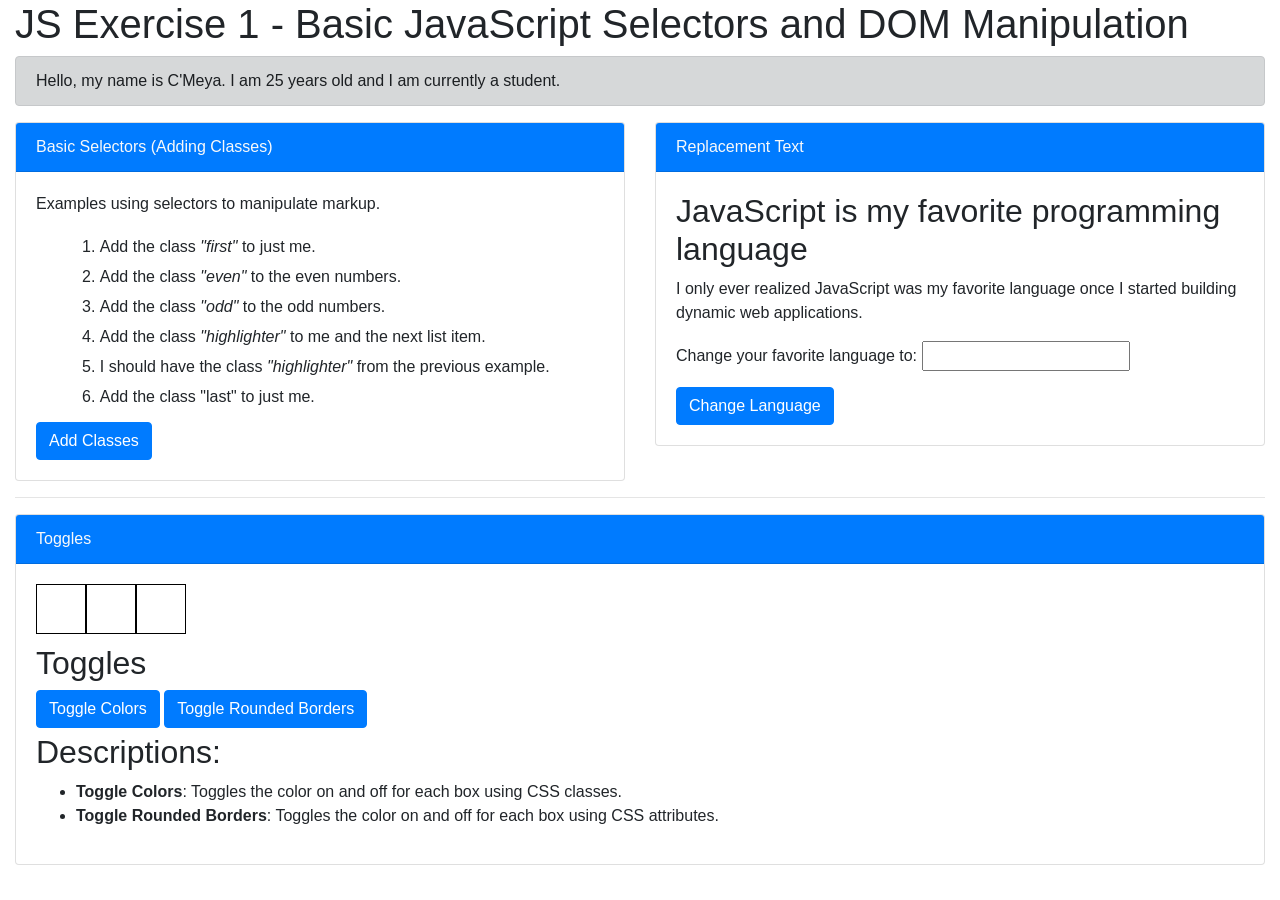
<file: project1/index.html>
<!DOCTYPE html>
<html>
<head>
    <meta charset="utf-8">
    <title>JavaScript Selectors</title>
    <link rel="stylesheet" href="https://cdn.jsdelivr.net/npm/bootstrap@4.5.3/dist/css/bootstrap.min.css" integrity="sha384-TX8t27EcRE3e/ihU7zmQxVncDAy5uIKz4rEkgIXeMed4M0jlfIDPvg6uqKI2xXr2" crossorigin="anonymous">
    <script src="https://cdn.jsdelivr.net/npm/bootstrap@4.5.3/dist/js/bootstrap.bundle.min.js" integrity="sha384-ho+j7jyWK8fNQe+A12Hb8AhRq26LrZ/JpcUGGOn+Y7RsweNrtN/tE3MoK7ZeZDyx" crossorigin="anonymous"></script>    <link rel="stylesheet" href="css/style.css">
</head>
<body class="col-md-12">
<h1>JS Exercise 1 - Basic JavaScript Selectors and DOM Manipulation</h1>
<div class="row">
    <div class="col-md-12">
        <div class="alert alert-dark" role="alert">
            <div id="messageDisplayArea"></div>
        </div>
    </div>
    <div class="col-md-6">
        <div class="card">
            <div class="card-header bg-primary text-light">Basic Selectors (Adding Classes)</div>
            <div class="card-body">
                <div id="display-resources">
                    <p>Examples using selectors to manipulate markup.</p>
                    <ol class="selector-examples">
                        <li>Add the class <em>"first"</em> to just me.</li>
                        <li>Add the class <em>"even"</em> to the even numbers.</li>
                        <li>Add the class <em>"odd"</em> to the odd numbers.</li>
                        <li>Add the class <em>"highlighter"</em> to me and the next list item.</li>
                        <li>I should have the class <em>"highlighter"</em> from the previous example.</li>
                        <li>Add the class "last" to just me.</li>
                    </ol>
                </div>
                <a href="#" class="btn btn-primary" id="add-classes">Add Classes</a>
            </div>
        </div>
        
    </div>
    <div class="col-md-6">
        <div class="card">
            <div class="card-header bg-primary text-light">Replacement Text</div>
            <div class="card-body">
                <div id="programming-language">
                    <h2><span class="currentLanguage">JavaScript</span> is my favorite programming language</h2>
                    <p>I only ever realized <span class="currentLanguage">JavaScript</span> was my favorite language once I started building dynamic web applications.</p>
                    <p>Change your favorite language to: <input type="text" id="newLanguage"></p>
                </div>
                <a href="#" class="btn btn-primary" id="change-language">Change Language</a>
            </div>
        </div>
    </div>
</div>
<hr/>
<div class="row">
    <div class="col-md-12">
        <div class="card">
            <div class="card-header bg-primary text-light">Toggles</div>
            <div class="card-body">
                <div id="boxes">
                    <!-- Step 1: Add the 'outlined' class to each of the boxes -->
                    <div id="box1" class="box outlined"></div>
                    <div id="box2" class="box outlined"></div>
                    <div id="box3" class="box outlined"></div>
                </div>

                <div id="toggles">
                    <h2>Toggles</h2>
                    <button id="button_toggle_colors" class="btn btn-primary">Toggle Colors</button>
                    <button id="button_toggle_roundedges" class="btn btn-primary">Toggle Rounded Borders</button>
                </div>

                <div id="info">
                    <h2>Descriptions:</h2>
                    <ul>
                        <li><b>Toggle Colors</b>: Toggles the color on and off for each box using CSS classes.</li>
                        <li><b>Toggle Rounded Borders</b>: Toggles the color on and off for each box using CSS attributes.</li>
                    </ul>
                </div>
            </div>
        </div>
    </div>
</div>
<script src="js/project1.js"></script>
</body>
</html>
</file>
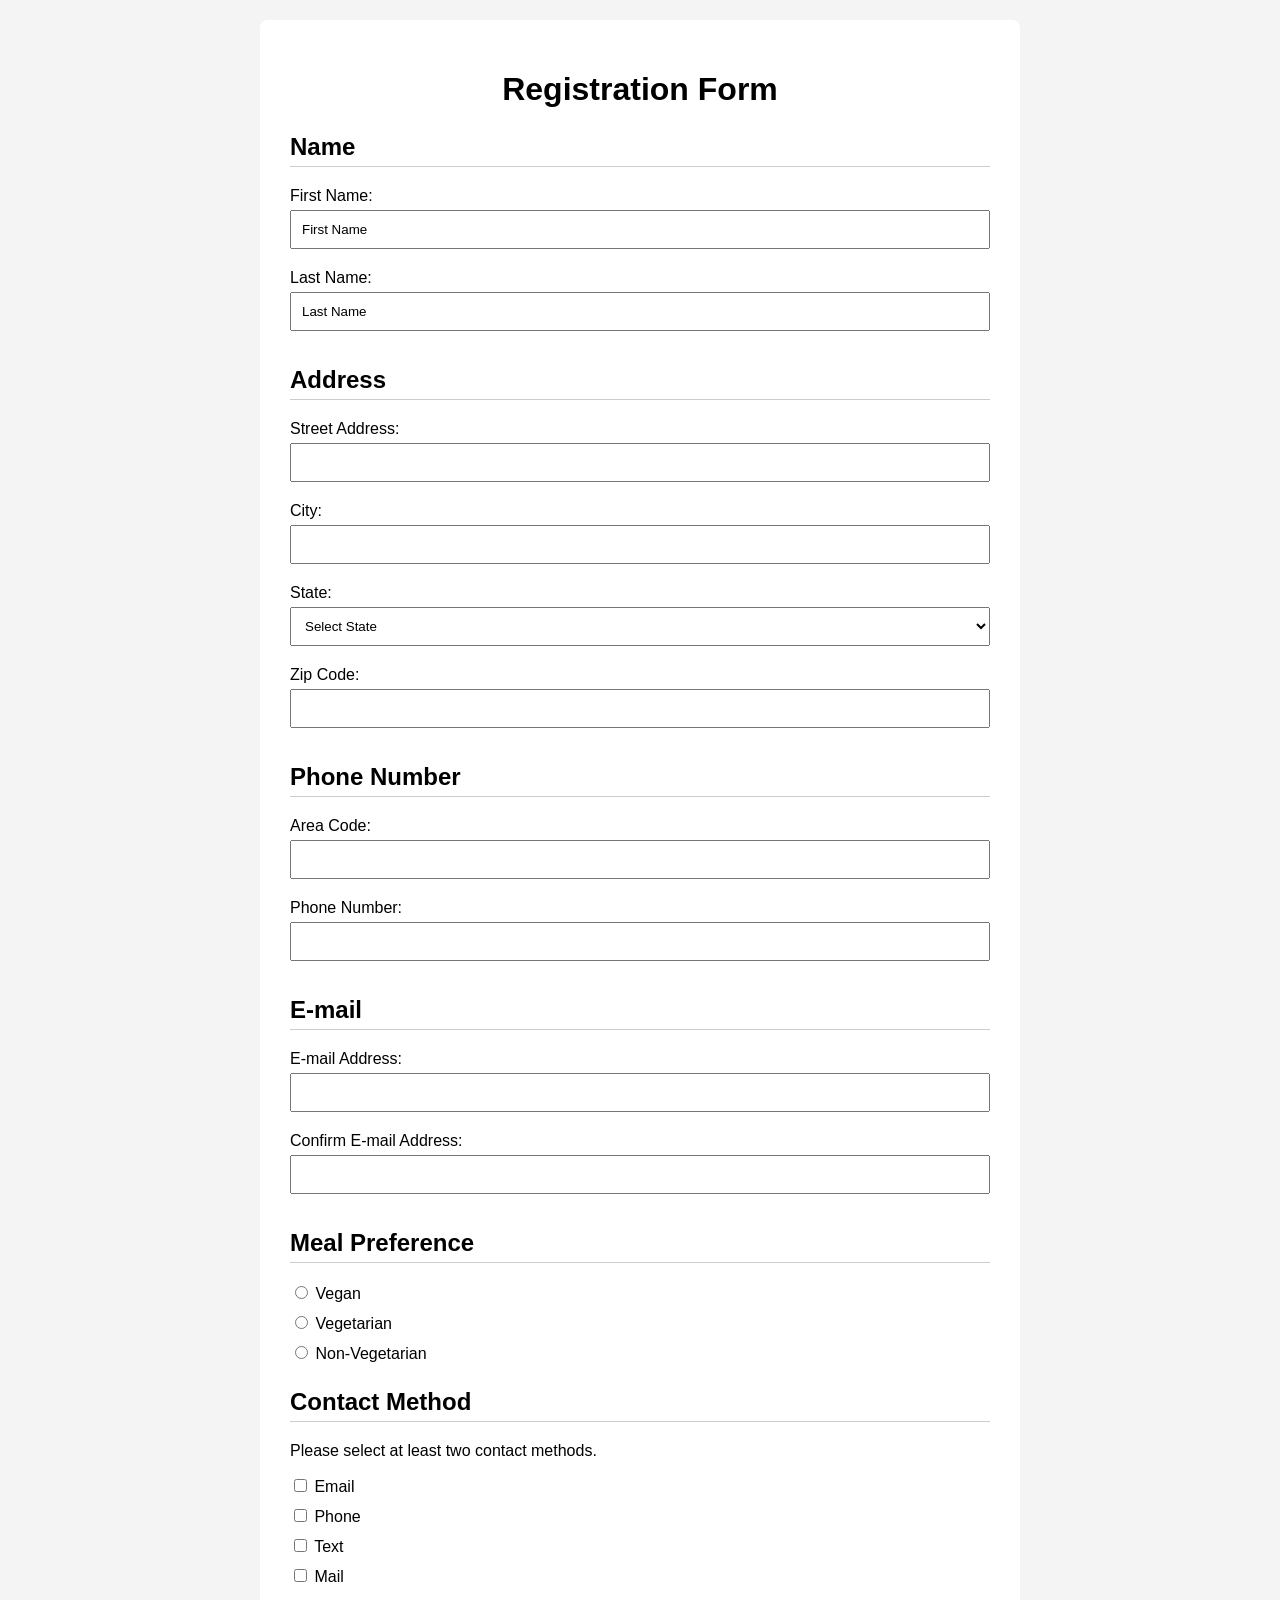
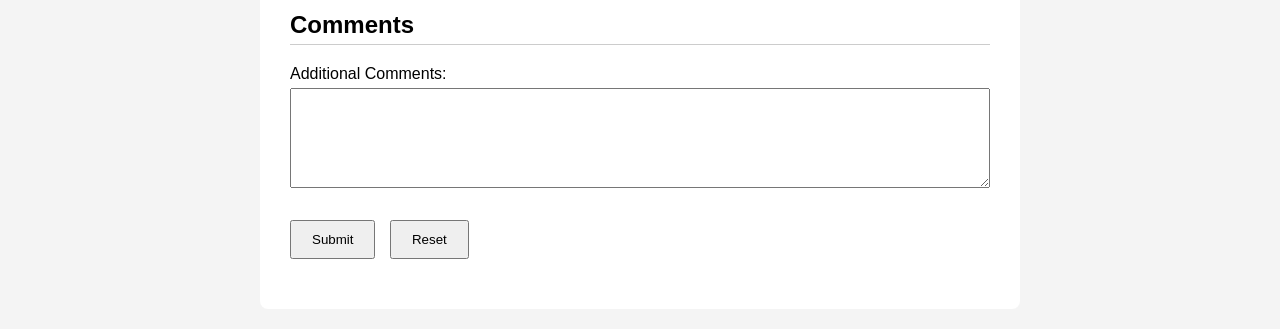
<file: project2/index.html>
<!DOCTYPE html>
<html lang="en">

<head>
    <meta charset="UTF-8">
    <meta name="viewport" content="width=device-width, initial-scale=1.0">

    <title>Registration Form</title>

    <link rel="stylesheet" href="css/style.css">
</head>

<body>

    <div class="container">

        <h1>Registration Form</h1>

        <form id="registrationForm"
              action="mailto:YOUR-EMAIL-HERE"
              method="post"
              enctype="text/plain">

            <h2>Name</h2>

            <label for="firstName">First Name:</label>
            <input type="text"
                   id="firstName"
                   name="First Name"
                   value="First Name">

            <label for="lastName">Last Name:</label>
            <input type="text"
                   id="lastName"
                   name="Last Name"
                   value="Last Name">


            <h2>Address</h2>

            <label for="address">Street Address:</label>
            <input type="text"
                   id="address"
                   name="Address">

            <label for="city">City:</label>
            <input type="text"
                   id="city"
                   name="City">

            <label for="state">State:</label>

            <select id="state" name="State">
                <option value="">Select State</option>
                <option value="AL">Alabama</option>
                <option value="AK">Alaska</option>
                <option value="AZ">Arizona</option>
                <option value="AR">Arkansas</option>
                <option value="CA">California</option>
                <option value="CO">Colorado</option>
                <option value="CT">Connecticut</option>
                <option value="DE">Delaware</option>
                <option value="FL">Florida</option>
                <option value="GA">Georgia</option>
                <option value="HI">Hawaii</option>
                <option value="ID">Idaho</option>
                <option value="IL">Illinois</option>
                <option value="IN">Indiana</option>
                <option value="IA">Iowa</option>
                <option value="KS">Kansas</option>
                <option value="KY">Kentucky</option>
                <option value="LA">Louisiana</option>
                <option value="ME">Maine</option>
                <option value="MD">Maryland</option>
                <option value="MA">Massachusetts</option>
                <option value="MI">Michigan</option>
                <option value="MN">Minnesota</option>
                <option value="MS">Mississippi</option>
                <option value="MO">Missouri</option>
                <option value="MT">Montana</option>
                <option value="NE">Nebraska</option>
                <option value="NV">Nevada</option>
                <option value="NH">New Hampshire</option>
                <option value="NJ">New Jersey</option>
                <option value="NM">New Mexico</option>
                <option value="NY">New York</option>
                <option value="NC">North Carolina</option>
                <option value="ND">North Dakota</option>
                <option value="OH">Ohio</option>
                <option value="OK">Oklahoma</option>
                <option value="OR">Oregon</option>
                <option value="PA">Pennsylvania</option>
                <option value="RI">Rhode Island</option>
                <option value="SC">South Carolina</option>
                <option value="SD">South Dakota</option>
                <option value="TN">Tennessee</option>
                <option value="TX">Texas</option>
                <option value="UT">Utah</option>
                <option value="VT">Vermont</option>
                <option value="VA">Virginia</option>
                <option value="WA">Washington</option>
                <option value="WV">West Virginia</option>
                <option value="WI">Wisconsin</option>
                <option value="WY">Wyoming</option>
            </select>


            <label for="zip">Zip Code:</label>
            <input type="text"
                   id="zip"
                   name="Zip Code"
                   maxlength="5">


            <h2>Phone Number</h2>

            <label for="areaCode">Area Code:</label>
            <input type="text"
                   id="areaCode"
                   name="Area Code"
                   maxlength="3">

            <label for="phoneNumber">Phone Number:</label>
            <input type="text"
                   id="phoneNumber"
                   name="Phone Number"
                   maxlength="7">


            <h2>E-mail</h2>

            <label for="email">E-mail Address:</label>
            <input type="text"
                   id="email"
                   name="Email">

            <label for="confirmEmail">Confirm E-mail Address:</label>
            <input type="text"
                   id="confirmEmail"
                   name="Confirm Email">


            <h2>Meal Preference</h2>

            <label>
                <input type="radio"
                       name="meal"
                       value="Vegan">
                Vegan
            </label>

            <label>
                <input type="radio"
                       name="meal"
                       value="Vegetarian">
                Vegetarian
            </label>

            <label>
                <input type="radio"
                       name="meal"
                       value="Non-Vegetarian">
                Non-Vegetarian
            </label>


            <h2>Contact Method</h2>

            <p>Please select at least two contact methods.</p>

            <label>
                <input type="checkbox"
                       name="contact"
                       value="Email">
                Email
            </label>

            <label>
                <input type="checkbox"
                       name="contact"
                       value="Phone">
                Phone
            </label>

            <label>
                <input type="checkbox"
                       name="contact"
                       value="Text">
                Text
            </label>

            <label>
                <input type="checkbox"
                       name="contact"
                       value="Mail">
                Mail
            </label>


            <h2>Comments</h2>

            <label for="comments">Additional Comments:</label>

            <textarea id="comments"
                      name="Comments"
                      maxlength="250"></textarea>


            <br><br>

            <button type="submit">Submit</button>

            <button type="reset">Reset</button>

        </form>

        <div id="errors"></div>

    </div>

    <script src="js/script.js"></script>

</body>

</html>
</file>
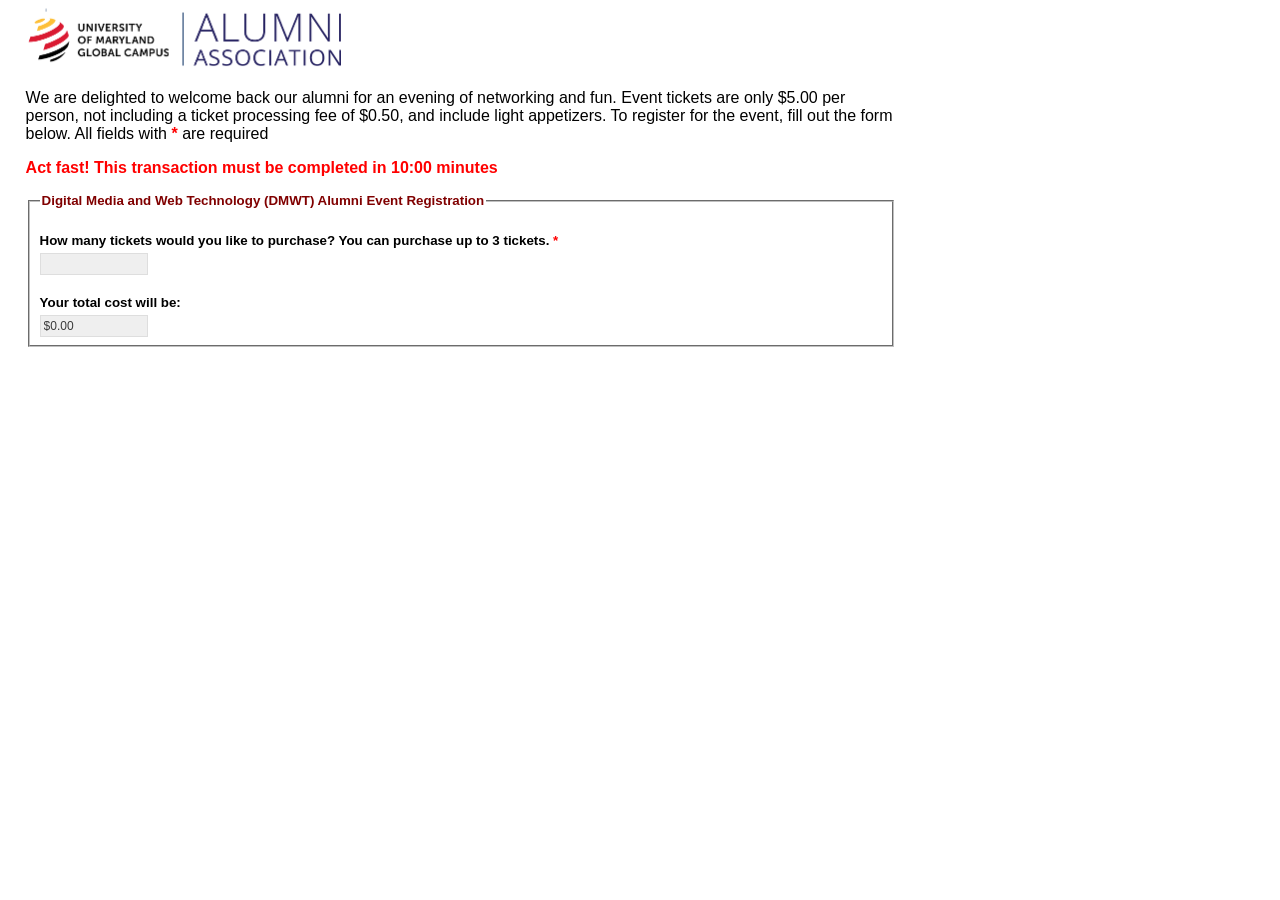
<file: project3/event_registration.html>
<!DOCTYPE html>
<!--
		Your Name: <Enter Your Name>
		Last Modified Date: <Enter The Date in mm/dd/yyyy format>
		File: event_registration.html
		File Description: <Enter a brief paragraph to describe the purpose of this file>
-->
<html>
<head>
    <title>DMWT Alumni Event Registration</title>
	<meta charset="utf-8" />
	<link rel="stylesheet" type="text/css" href="style.css">
	<script type="text/javascript" src="event_registration.js"></script>
</head>
<body>
	<header>
		<img src="logo.png" width="315" height="62">
	</header>
	<article>
		<section>
			<p id="tagline">We are delighted to welcome back our alumni for an evening of networking and fun. Event tickets are only $5.00 per person, not including a ticket processing fee of $0.50, and include light appetizers. To register for the event, fill out the form below. All fields with <span class="required">*</span> are required</p>
		</section>
	
		<section>
			<p id="transactionTimer">Act fast! This transaction must be completed in <span id="timer">10:00</span> minutes</p>
		</section>
	
		<section>
			<form id="contact" action="FormMail.pl" method="post">
				<fieldset>
					<legend>Digital Media and Web Technology (DMWT) Alumni Event Registration</legend>
				
					<label for="lastnum">How many tickets would you like to purchase? You can purchase up to 3 tickets. <span class="required">*</span></label>
					<input type="text" id="numTickets" name="numTickets" class="small" maxlength="3" onchange="calculateTotal();" />
					<span id="msgTickets" class="error"></span>
					
					<label for="totalCost">Your total cost will be: </label>
					<input type="text" id="totalCost" name="totalCost" class="small" value="$0.00" readonly/>

					<div id="contactInformation">
						<label for="name">Name <span class="required">*</span></label>
						<input type="text" id="name" name="name" maxlength="100" />
						<span id="msgname" class="error"></span>
				
						<label for="address">E-Mail Address <span class="required">*</span></label>
						<input type="email" id="email" name="address" maxlength="60" />
						<span id="msgemail" class="error"></span>
						
						<div class="actionButtons">
							<input type="button" name="submit" id="submit" value="Purchase Tickets" onclick="completePurchase();" />
							<input type="reset" name="reset" id="reset" value="Reset" />
						</div>
					</div>
				</fieldset>
			</form>
		</section>
	</article>
</body>
</html>
</file>
<file: project1/css/style.css>
.selector-examples {
  margin: 0 0 10px 0;
}
.selector-examples li {
  -moz-transition: backgroud 0.2s ease-ou;
  -o-transition: backgroud 0.2s ease-ou;
  -webkit-transition: backgroud 0.2s ease-ou;
  transition: backgroud 0.2s ease-ou;
  border: 1px solid white;
  padding: 2px 5px;
  list-style-position: inside;
}

.selector-examples li.even {
    background-color: #cccccc;
}

.selector-examples li.odd {
    background-color: #eeeeee;
}

.selector-examples li.highlighter {
    color: #b81900;
}

.selector-examples li.first,
.selector-examples li.last {
    background-color: #000000;
    color: #ffffff;
}

/* Styles for boxes */

#boxes {
    float: left;
    width: 100%;
}

#toggles {
    float: left;
    width: 100%;
    margin-top: 10px;
}

#info {
    float: left;
    margin-top: 5px;
}


.box {
    width: 50px;
    height: 50px;
    float: left;
}

.outlined {
    border: 1px solid;
    border-color: black;
}

.round-edge {
    border-radius: 15px;
}

.cardinal {
    background-color: #993333;
}
</file>
<file: project2/css/style.css>
body {
    font-family: Arial, sans-serif;
    background-color: #f4f4f4;
    margin: 0;
    padding: 20px;
}

.container {
    max-width: 700px;
    margin: 0 auto;
    background-color: white;
    padding: 30px;
    border-radius: 8px;
}

h1 {
    text-align: center;
}

h2 {
    margin-top: 25px;
    border-bottom: 1px solid #ccc;
    padding-bottom: 5px;
}

label {
    display: block;
    margin-top: 10px;
    margin-bottom: 5px;
}

input[type="text"],
select,
textarea {
    width: 100%;
    padding: 10px;
    box-sizing: border-box;
    margin-bottom: 10px;
}

textarea {
    height: 100px;
    resize: vertical;
}

button {
    padding: 10px 20px;
    margin-right: 10px;
    cursor: pointer;
}

#error,
#errors {
    margin-top: 20px;
    color: red;
    font-weight: bold;
}
</file>
<file: project3/style.css>
body {
	margin-left: 2%;
	margin-right: 30%;
	font-family: Verdana, Arial, Helvetica, sans-serif;
	font-size: 10pt;
	color: #000000;
	background-color: #ffffff;
}

legend {
	font-weight: bold; font-size: 10pt; color: maroon; font-style: normal; font-family: Verdana, Arial, Helvetica, sans-serif
}

label {
	font-weight: bold;
	display:block;
	margin-top:20px;
}

input {
	background:#efefef;
	border:1px solid #dedede;
	padding:3px;
	margin-top:5px;
	font-size:0.9em;
	color:#3a3a3a;
}

#contact input {
	width:300px;		
}

#contact input.small {
	width:100px;		
}

section p#tagline {
	font-size: 16px;
}

section p#transactionTimer {
	color: #ff0000;
	font-size: 16px;
	font-weight: bold;
}
		
input#submit, input#reset, input#clear {
	width: 130px;
	border: none;
	cursor: pointer;
	font-weight: bold;
}
		
input#submit {
	background-color: darkblue;
	color: white;
}

span.error, span.required {
	font-weight: bold;
	color: red;
}
	
div#contactInformation {
	display: none;
}
	
div.actionButtons {
	display: block;
	margin-top: 20px;
}
</file>
